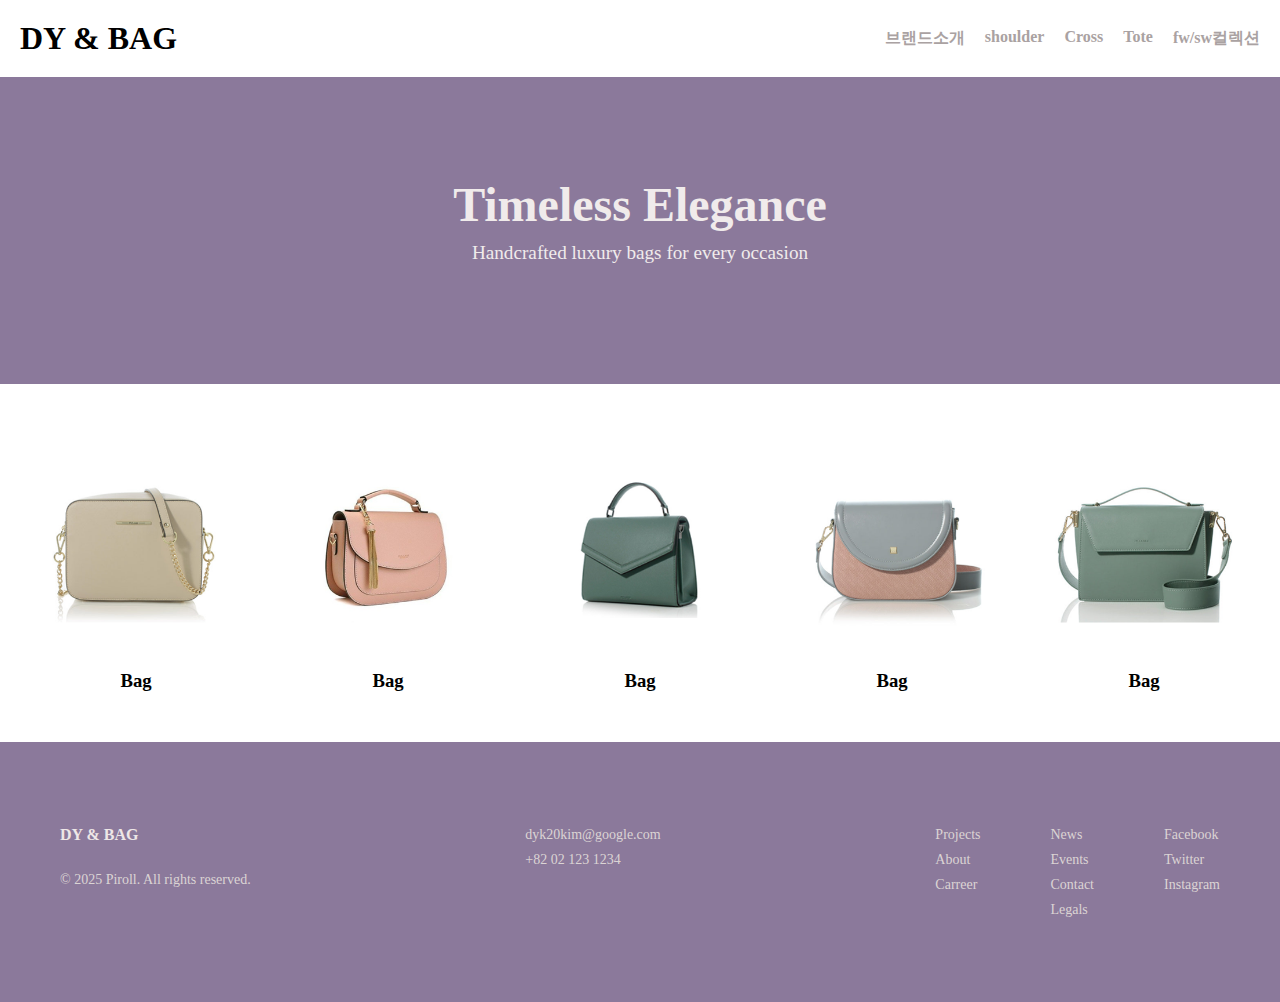
<file: index.html>
<!DOCTYPE html>
<html lang="ko">
<head>
  <meta charset="UTF-8">
  <meta name="viewport" content="width=device-width, initial-scale=1.0">
  <title>index</title>
  <link href="css/index.css" rel="stylesheet">
  <link href="css/footer.css" rel="stylesheet">
  <link href="css/shoulder.css" rel="stylesheet">
  <link href="css/cross.css" rel="stylesheet">
  <link href="css/tote.css" rel="stylesheet">
  <link href="css/fwsw.css" rel="stylesheet">
  <script src="js/script.js" defer></script>

</head>
<body>
  <header>
    <h1>DY & BAG</h1>
    <nav>
        <ul>
            <li><a href="index.html">브랜드소개</a></li>
            <li><a href="shoulder.html">shoulder</a></li>
            <li><a href="cross.html">Cross</a></li>
            <li><a href="tote.html">Tote</a></li>
            <li><a href="fwsw.html">fw/sw컬렉션</a></li>
        </ul>
    </nav>
</header>

<section class="hero">
    <h2>Timeless Elegance</h2>
    <p>Handcrafted luxury bags for every occasion</p>
</section>

<section class="products">

    <div class="product">
        <img src="images/숄더3.png" alt="Luxury Bag 1">
        <h3>Bag</h3>
    </div>
    <div class="product">
        <img src="images/가방2 copy.png" alt="Luxury Bag 1">
        <h3>Bag</h3>
    </div>
    <div class="product">
        <img src="images/가방3 copy.png" alt="Luxury Bag 1">
        <h3>Bag</h3>
    </div>
    <div class="product">
        <img src="images/숄더4.png" alt="Luxury Bag 1">
        <h3>Bag</h3>
    </div>
    <div class="product">
        <img src="images/숄더8.png" alt="Luxury Bag 1">
        <h3>Bag</h3>
    </div>
    </div>
    
</section>

    <footer>
      <div class="wrap">
        <ul class="author">
          <li>DY & BAG</li>
          <li>&copy; 2025 Piroll. All rights reserved.</li>
        </ul>
        <ul class="address">
          <li>dyk20kim@google.com</li>
          <li>+82 02 123 1234</li>
        </ul>
        <div class="links">
          <ul>
            <li>Projects</li>
            <li>About</a></li>
            <li>Carreer</a></li>
          </ul>
          <ul>
            <li>News</a></li>
            <li>Events</a></li>
            <li>Contact</a></li>
            <li>Legals</a></li>
          </ul>
          <ul>
            <li>Facebook</a></li>
            <li>Twitter</a></li>
            <li>Instagram</a></li>
          </ul>
        </div>
      </div>
    </footer>
</body>
</html>
</file>
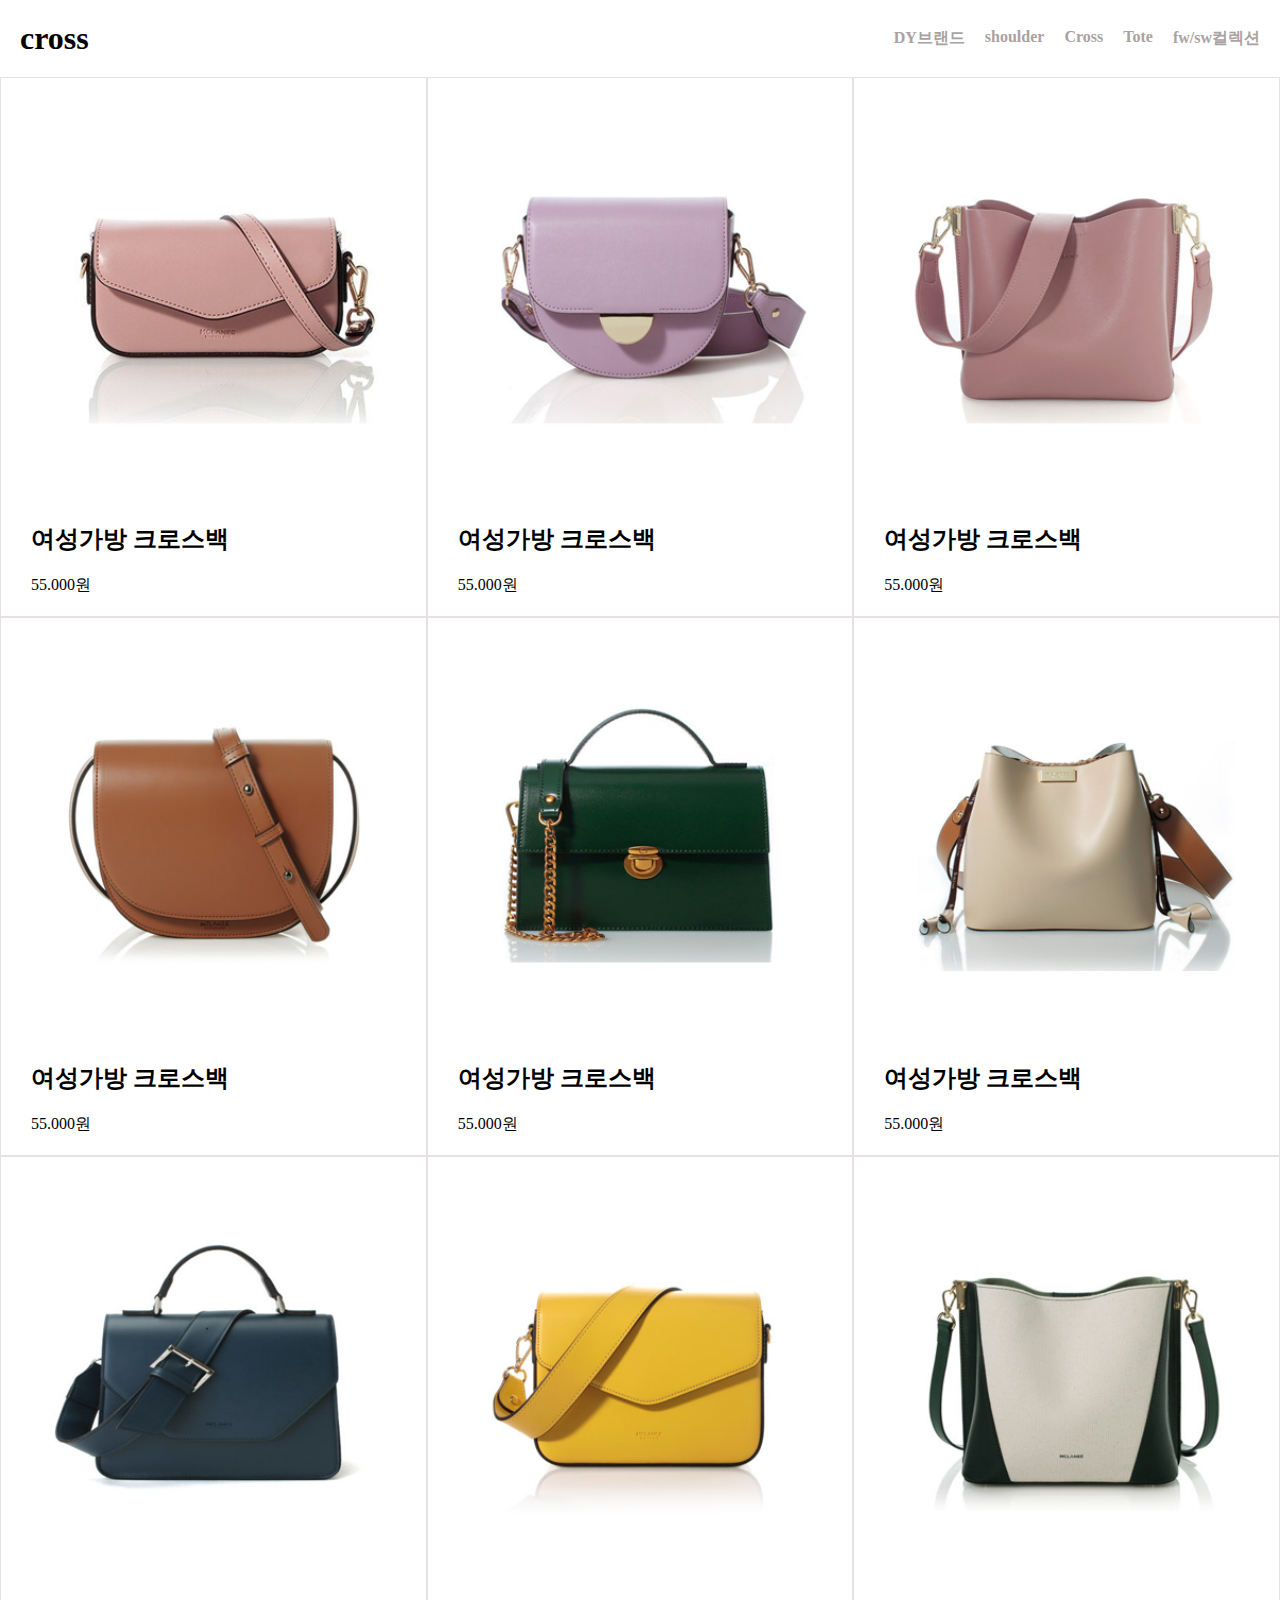
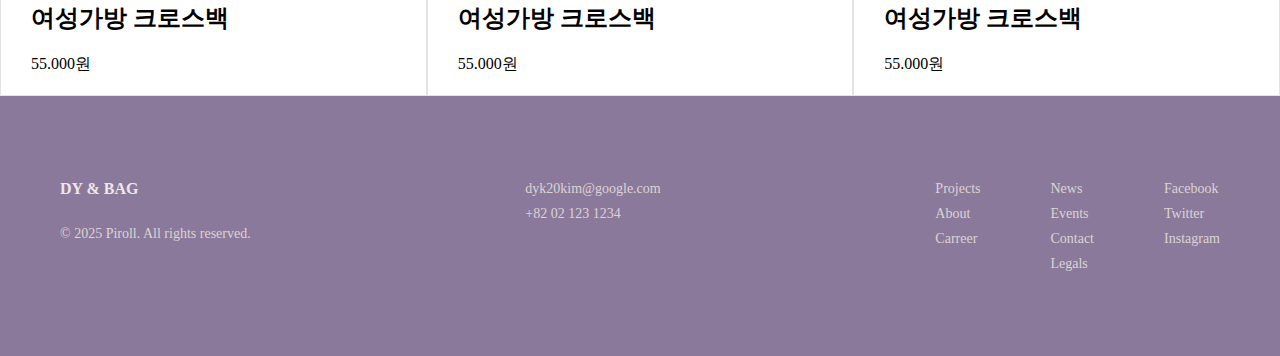
<file: cross.html>
<!DOCTYPE html>
<html lang="ko">

<head>
  <meta charset="UTF-8">
  <meta name="viewport" content="width=device-width, initial-scale=1.0">
  <title>cross</title>
  <link href="css/index.css" rel="stylesheet">
  <link href="css/footer.css" rel="stylesheet">
  <link href="css/shoulder.css" rel="stylesheet">
  <link href="css/cross.css" rel="stylesheet">
  <link href="css/tote.css" rel="stylesheet">
  <link href="css/fwsw.css" rel="stylesheet">
  <script src="js/script.js" defer></script>
</head>

<body>

  <header>
    <h1>cross</h1>
    <nav>
        <ul>
            <li><a href="index.html">DY브랜드</a></li>
            <li><a href="shoulder.html">shoulder</a></li>
            <li><a href="cross.html">Cross</a></li>
            <li><a href="tote.html">Tote</a></li>
            <li><a href="fwsw.html">fw/sw컬렉션</a></li>
        </ul>
    </nav>
</header>

  </header>
  <div class="wrap">
    <div class="bag">
      <img src="images/크로스.png" alt="">
      <div class="box">
        <h2>여성가방 크로스백</h2>
        <p>55.000원</p>
      </div>
    </div>
    <div class="bag">
      <img src="images/크로스1.png" alt="">
      <div class="box">
        <h2>여성가방 크로스백</h2>
        <p>55.000원</p>
      </div>
    </div>
    <div class="bag">
      <img src="images/크로스2.png" alt="">
      <div class="box">
        <h2>여성가방 크로스백</h2>
        <p>55.000원</p>
      </div>
    </div>
    <div class="bag">
      <img src="images/크로스3.png" alt="">
      <div class="box">
        <h2>여성가방 크로스백</h2>
        <p>55.000원</p>
      </div>
    </div>
    <div class="bag">
      <img src="images/크로스4.png" alt="">
      <div class="box">
        <h2>여성가방 크로스백</h2>
        <p>55.000원</p>
      </div>
    </div>
    <div class="bag">
      <img src="images/크로스5.png" alt="">
      <div class="box">
        <h2>여성가방 크로스백</h2>
        <p>55.000원</p>
      </div>
    </div>
    <div class="bag">
      <img src="images/크로스6.png" alt="">
      <div class="box">
        <h2>여성가방 크로스백</h2>
        <p>55.000원</p>
      </div>
    </div>
    <div class="bag">
      <img src="images/크로스7.png" alt="">
      <div class="box">
        <h2>여성가방 크로스백</h2>
        <p>55.000원</p>
      </div>
    </div>
    <div class="bag">
      <img src="images/크로스8.png" alt="">
      <div class="box">
        <h2>여성가방 크로스백</h2>
        <p>55.000원</p>
      </div>
    </div>
    </div>
    
    <footer>
      <div class="wrap">
        <ul class="author">
          <li>DY & BAG</li>
          <li>&copy; 2025 Piroll. All rights reserved.</li>
        </ul>
        <ul class="address">
          <li>dyk20kim@google.com</li>
          <li>+82 02 123 1234</li>
        </ul>
        <div class="links">
          <ul>
            <li>Projects</li>
            <li>About</a></li>
            <li>Carreer</a></li>
          </ul>
          <ul>
            <li>News</a></li>
            <li>Events</a></li>
            <li>Contact</a></li>
            <li>Legals</a></li>
          </ul>
          <ul>
            <li>Facebook</a></li>
            <li>Twitter</a></li>
            <li>Instagram</a></li>
          </ul>
        </div>
      </div>
    </footer>
</body>
</html>
</file>
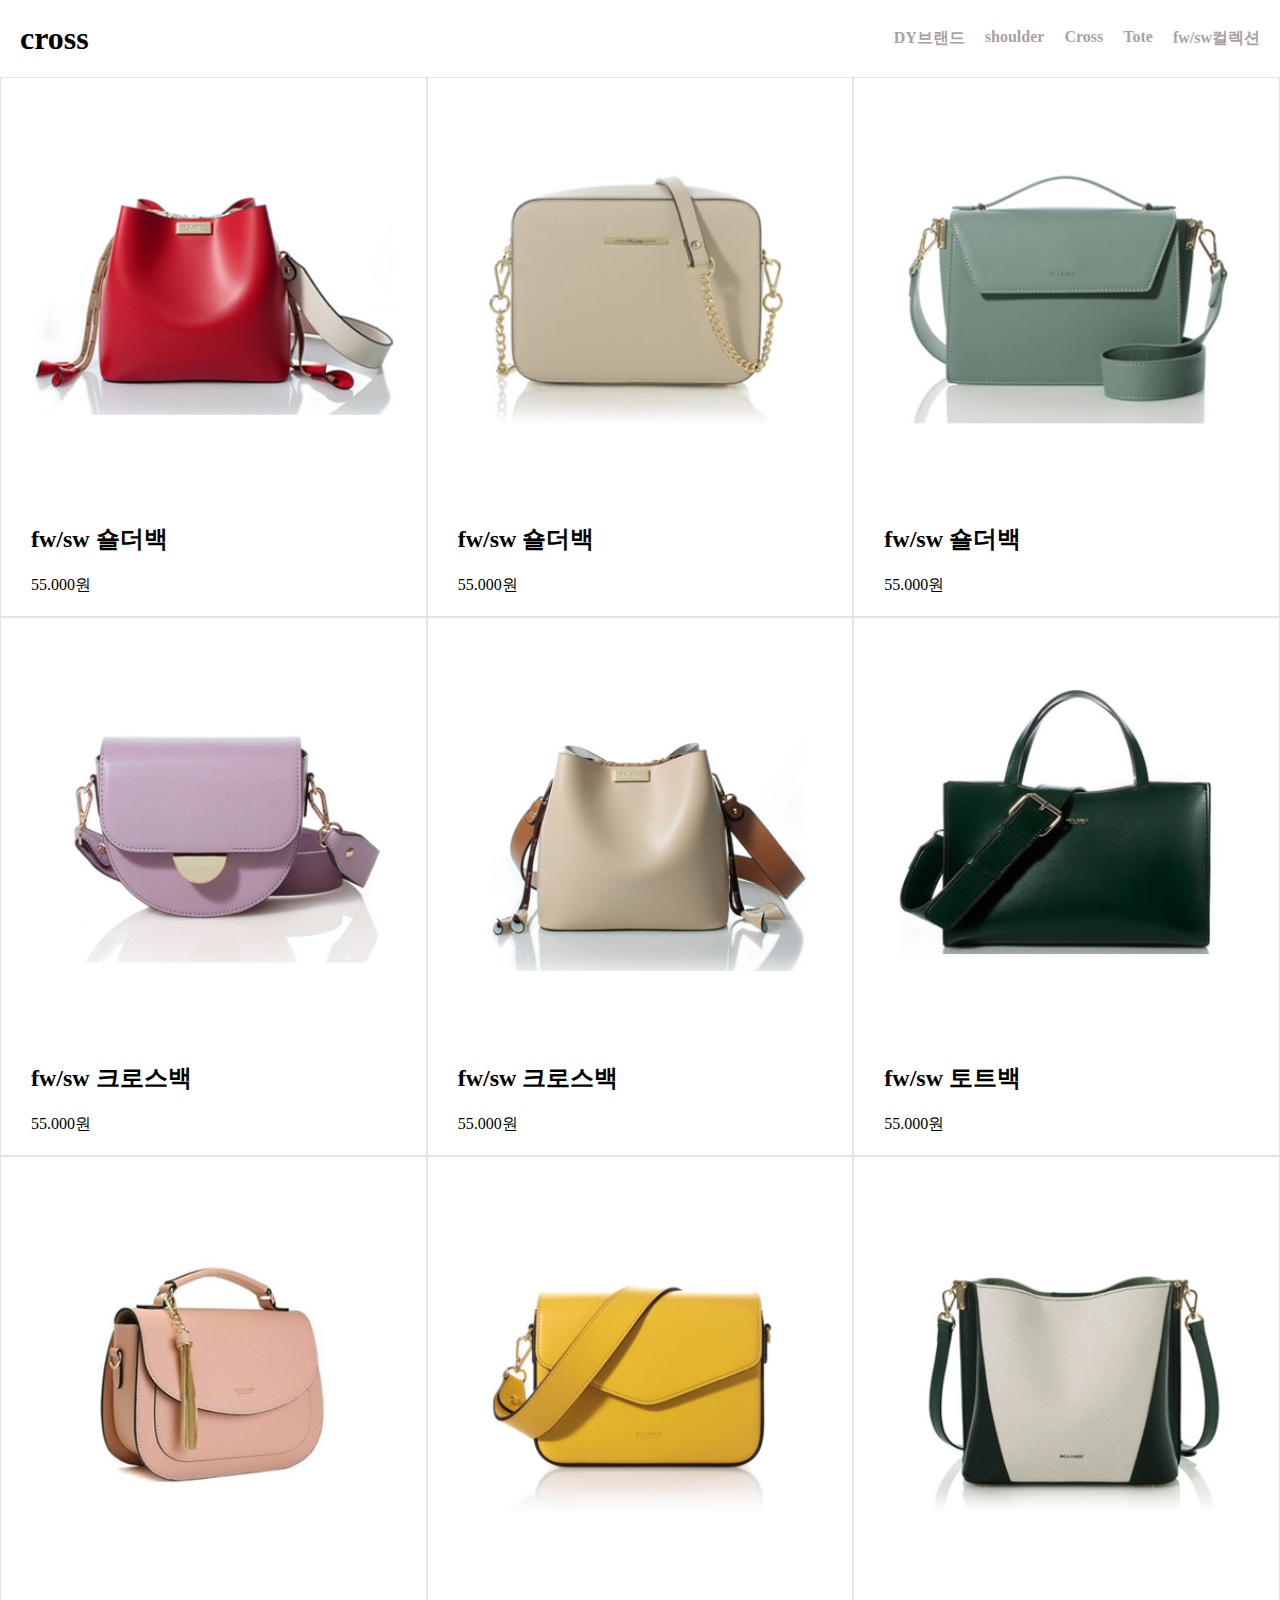
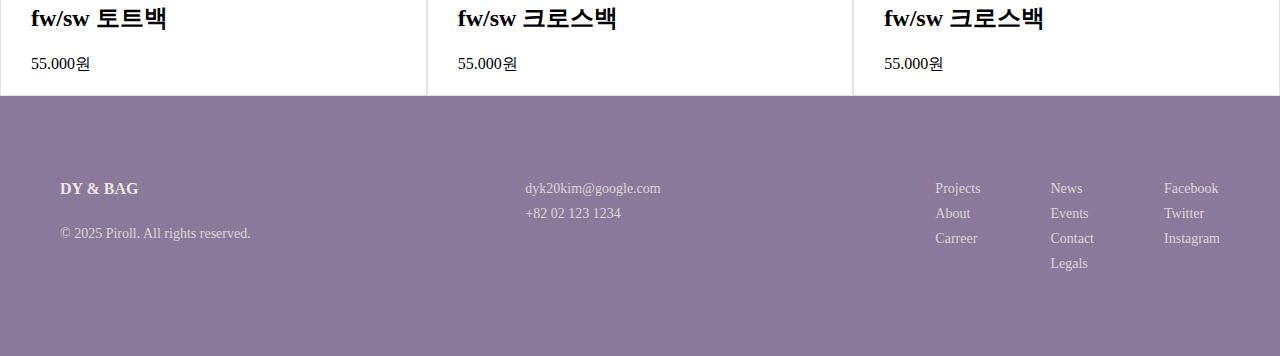
<file: fwsw.html>
<!DOCTYPE html>
<html lang="ko">

<head>
  <meta charset="UTF-8">
  <meta name="viewport" content="width=device-width, initial-scale=1.0">
  <title>cross</title>
  <link href="css/index.css" rel="stylesheet">
  <link href="css/footer.css" rel="stylesheet">
  <link href="css/shoulder.css" rel="stylesheet">
  <link href="css/cross.css" rel="stylesheet">
  <link href="css/tote.css" rel="stylesheet">
  <link href="css/fwsw.css" rel="stylesheet">
  <script src="js/script.js" defer></script>
</head>

<body>

  <header>
    <h1>cross</h1>
    <nav>
      <ul>
        <li><a href="index.html">DY브랜드</a></li>
        <li><a href="shoulder.html">shoulder</a></li>
        <li><a href="cross.html">Cross</a></li>
        <li><a href="tote.html">Tote</a></li>
        <li><a href="fwsw.html">fw/sw컬렉션</a></li>
      </ul>
    </nav>
  </header>

  </header>
  <div class="wrap">
    <div class="bag">
      <img src="images/숄더1.png" alt="">
      <div class="box">
        <h2>fw/sw 숄더백</h2>
        <p>55.000원</p>
      </div>
    </div>
    <div class="bag">
      <img src="images/숄더3.png" alt="">
      <div class="box">
        <h2>fw/sw 숄더백</h2>
        <p>55.000원</p>
      </div>
    </div>
    <div class="bag">
      <img src="images/숄더8.png" alt="">
      <div class="box">
        <h2>fw/sw 숄더백</h2>
        <p>55.000원</p>
      </div>
    </div>
    <div class="bag">
      <img src="images/크로스1.png" alt="">
      <div class="box">
        <h2>fw/sw 크로스백</h2>
        <p>55.000원</p>
      </div>
    </div>
    <div class="bag">
      <img src="images/크로스5.png" alt="">
      <div class="box">
        <h2>fw/sw 크로스백</h2>
        <p>55.000원</p>
      </div>
    </div>
    <div class="bag">
      <img src="images/토트5.png" alt="">
      <div class="box">
        <h2>fw/sw 토트백</h2>
        <p>55.000원</p>
      </div>
    </div>
    <div class="bag">
      <img src="images/토트9.png" alt="">
      <div class="box">
        <h2>fw/sw 토트백</h2>
        <p>55.000원</p>
      </div>
    </div>
    <div class="bag">
      <img src="images/크로스7.png" alt="">
      <div class="box">
        <h2>fw/sw 크로스백</h2>
        <p>55.000원</p>
      </div>
    </div>
    <div class="bag">
      <img src="images/크로스8.png" alt="">
      <div class="box">
        <h2>fw/sw 크로스백</h2>
        <p>55.000원</p>
      </div>
    </div>
  </div>

  <footer>
    <div class="wrap">
      <ul class="author">
        <li>DY & BAG</li>
        <li>&copy; 2025 Piroll. All rights reserved.</li>
      </ul>
      <ul class="address">
        <li>dyk20kim@google.com</li>
        <li>+82 02 123 1234</li>
      </ul>
      <div class="links">
        <ul>
          <li>Projects</li>
          <li>About</a></li>
          <li>Carreer</a></li>
        </ul>
        <ul>
          <li>News</a></li>
          <li>Events</a></li>
          <li>Contact</a></li>
          <li>Legals</a></li>
        </ul>
        <ul>
          <li>Facebook</a></li>
          <li>Twitter</a></li>
          <li>Instagram</a></li>
        </ul>
      </div>
    </div>
  </footer>
</body>

</html>
</file>
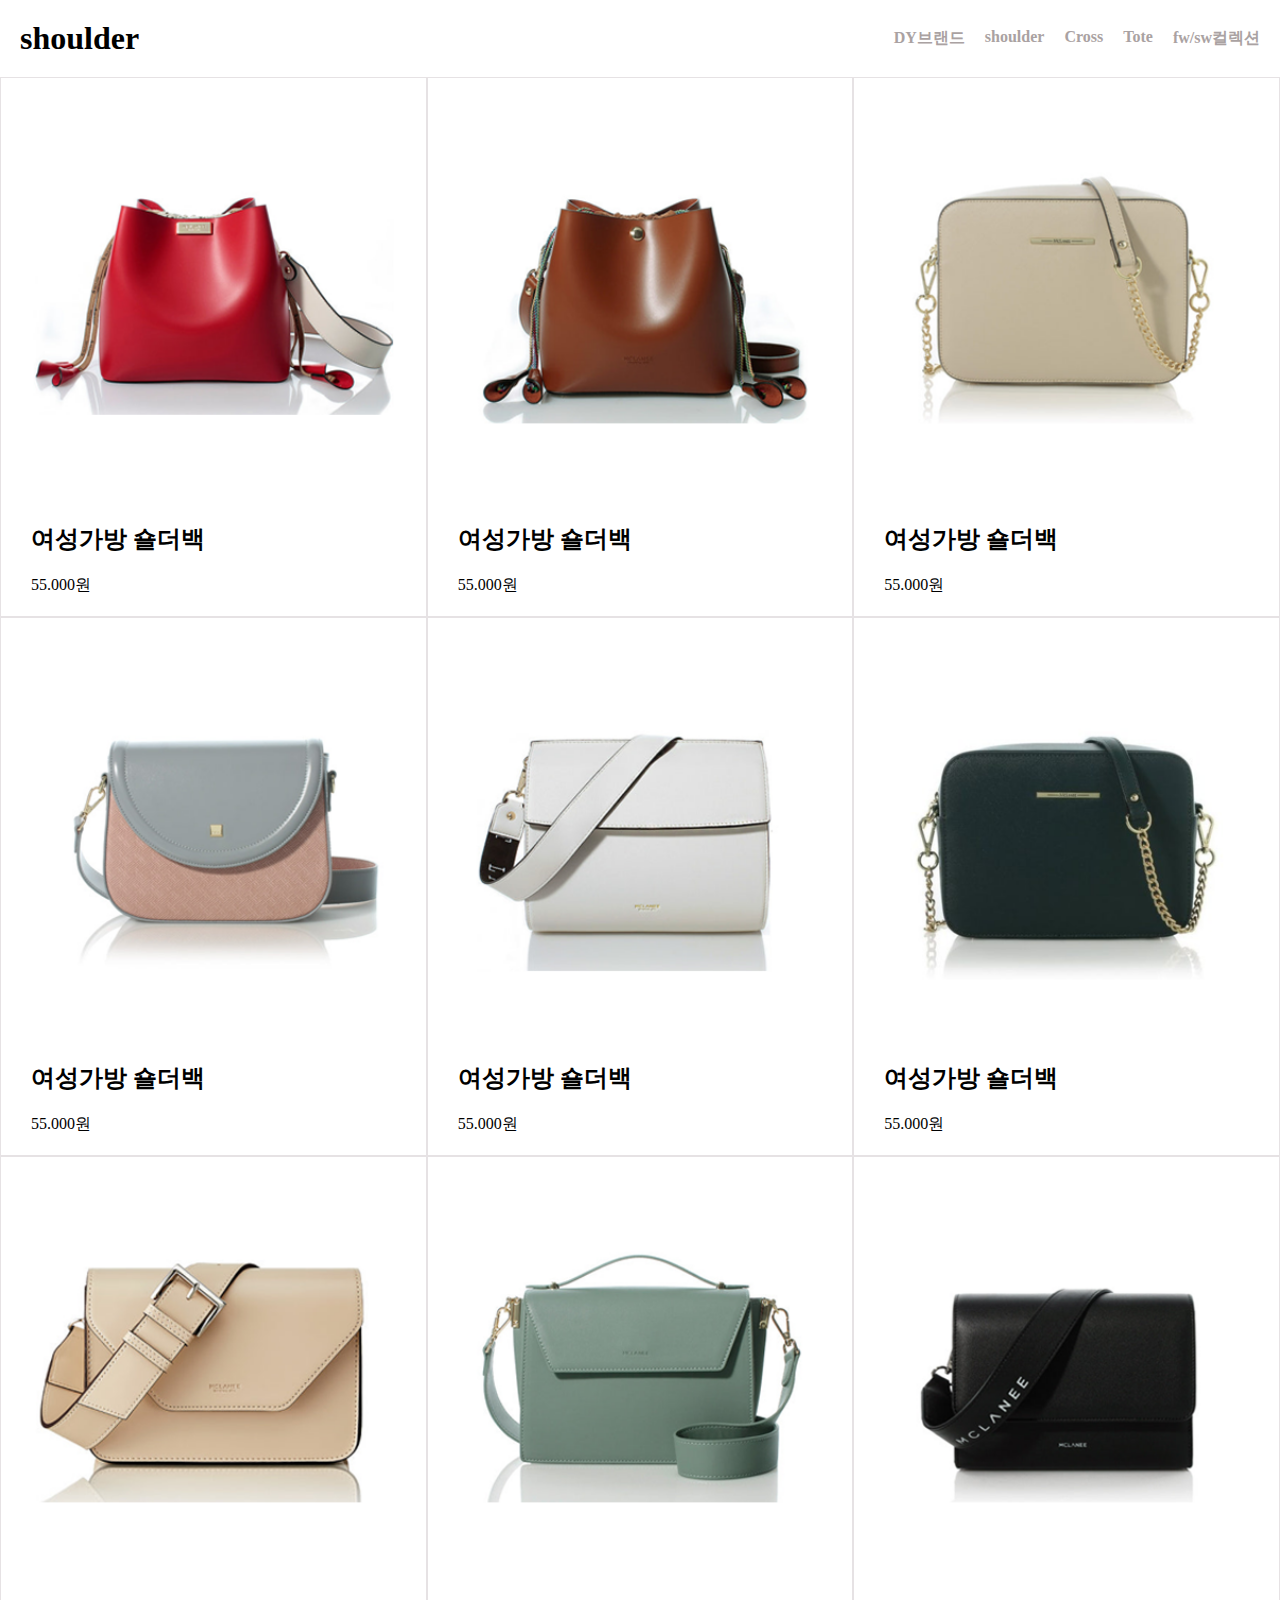
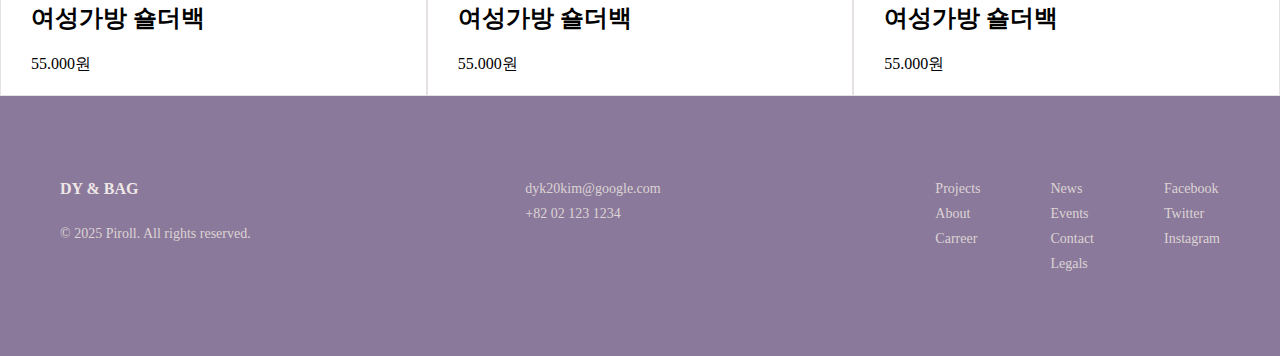
<file: shoulder.html>
<!DOCTYPE html>
<html lang="ko">

<head>
  <meta charset="UTF-8">
  <meta name="viewport" content="width=device-width, initial-scale=1.0">
  <title>shoulder</title>
  <link href="css/index.css" rel="stylesheet">
  <link href="css/footer.css" rel="stylesheet">
  <link href="css/shoulder.css" rel="stylesheet">
  <link href="css/cross.css" rel="stylesheet">
  <link href="css/tote.css" rel="stylesheet">
  <link href="css/fwsw.css" rel="stylesheet">
  <script src="js/script.js" defer></script>

</head>

<body>
  <header>
    <h1>shoulder</h1>
    <nav>
      <ul>
        <li><a href="index.html">DY브랜드</a></li>
        <li><a href="shoulder.html">shoulder</a></li>
        <li><a href="cross.html">Cross</a></li>
        <li><a href="tote.html">Tote</a></li>
        <li><a href="fwsw.html">fw/sw컬렉션</a></li>
      </ul>
    </nav>
  </header>

  <div class="wrap">
    <div class="bag">
      <img src="images/숄더1.png" alt="">
      <div class="box">
        <h2>여성가방 숄더백</h2>
        <p>55.000원</p>
      </div>
    </div>
    <div class="bag">
      <img src="images/숄더2.png">
      <div class="box">
        <h2>여성가방 숄더백</h2>
        <p>55.000원</p>
      </div>
    </div>
    <div class="bag">
      <img src="images/숄더3.png" alt="">
      <div class="box">
        <h2>여성가방 숄더백</h2>
        <p>55.000원</p>
      </div>
    </div>
    <div class="bag">
      <img src="images/숄더4.png" alt="">
      <div class="box">
        <h2>여성가방 숄더백</h2>
        <p>55.000원</p>
      </div>
    </div>
    <div class="bag">
      <img src="images/숄더5.png" alt="">
      <div class="box">
        <h2>여성가방 숄더백</h2>
        <p>55.000원</p>
      </div>
    </div>
    <div class="bag">
      <img src="images/숄더6.png" alt="">
      <div class="box">
        <h2>여성가방 숄더백</h2>
        <p>55.000원</p>
      </div>
    </div>
    <div class="bag">
      <img src="images/숄더7.png" alt="">
      <div class="box">
        <h2>여성가방 숄더백</h2>
        <p>55.000원</p>
      </div>
    </div>
    <div class="bag">
      <img src="images/숄더8.png" alt="">
      <div class="box">
        <h2>여성가방 숄더백</h2>
        <p>55.000원</p>
      </div>
    </div>
    <div class="bag">
      <img src="images/숄더.png" alt="">
      <div class="box">
        <h2>여성가방 숄더백</h2>
        <p>55.000원</p>
      </div>
    </div>
  </div>

  <footer>
    <div class="wrap">
      <ul class="author">
        <li>DY & BAG</li>
        <li>&copy; 2025 Piroll. All rights reserved.</li>
      </ul>
      <ul class="address">
        <li>dyk20kim@google.com</li>
        <li>+82 02 123 1234</li>
      </ul>
      <div class="links">
        <ul>
          <li>Projects</li>
          <li>About</a></li>
          <li>Carreer</a></li>
        </ul>
        <ul>
          <li>News</a></li>
          <li>Events</a></li>
          <li>Contact</a></li>
          <li>Legals</a></li>
        </ul>
        <ul>
          <li>Facebook</a></li>
          <li>Twitter</a></li>
          <li>Instagram</a></li>
        </ul>
      </div>
    </div>
  </footer>
</body>

</html>
</file>
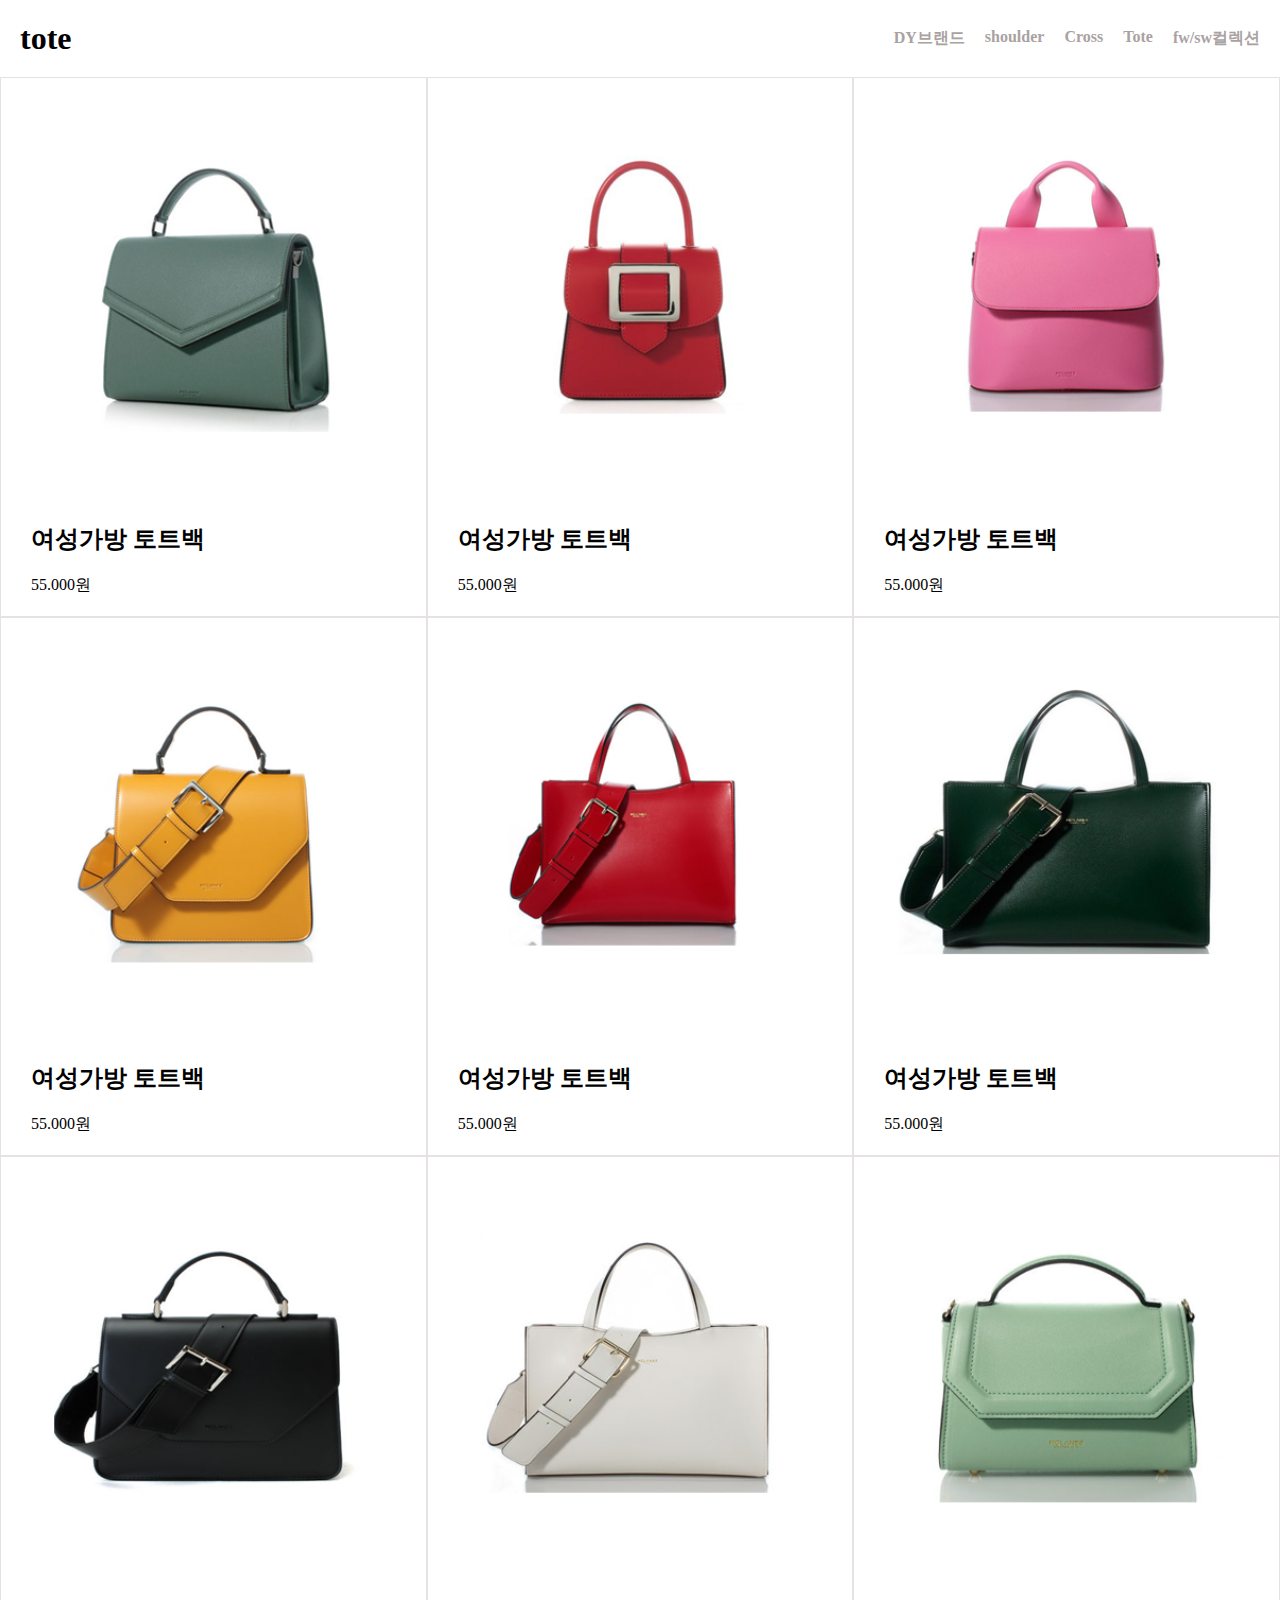
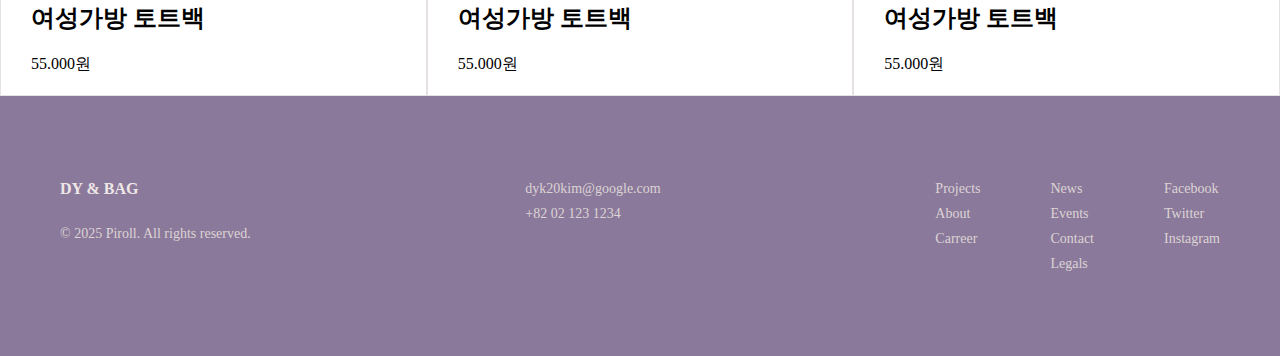
<file: tote.html>
<!DOCTYPE html>
<html lang="ko">

<head>
  <meta charset="UTF-8">
  <meta name="viewport" content="width=device-width, initial-scale=1.0">
  <title>tote</title>
  <link href="css/index.css" rel="stylesheet">
  <link href="css/footer.css" rel="stylesheet">
  <link href="css/shoulder.css" rel="stylesheet">
  <link href="css/cross.css" rel="stylesheet">
  <link href="css/tote.css" rel="stylesheet">
  <link href="css/fwsw.css" rel="stylesheet">
  <script src="js/script.js" defer></script>
</head>

<body>

  <header>
    <h1>tote</h1>
    <nav>
        <ul>
            <li><a href="index.html">DY브랜드</a></li>
            <li><a href="shoulder.html">shoulder</a></li>
            <li><a href="cross.html">Cross</a></li>
            <li><a href="tote.html">Tote</a></li>
            <li><a href="fwsw.html">fw/sw컬렉션</a></li>
        </ul>
    </nav>
</header>

  <div class="wrap">
    <div class="bag">
      <img src="images/토트.png" alt="">
      <div class="box">
        <h2>여성가방 토트백</h2>
        <p>55.000원</p>
      </div>
    </div>
    <div class="bag">
      <img src="images/토트1.png" alt="">
      <div class="box">
        <h2>여성가방 토트백</h2>
        <p>55.000원</p>
      </div>
    </div>
    <div class="bag">
      <img src="images/토트2.png" alt="">
      <div class="box">
        <h2>여성가방 토트백</h2>
        <p>55.000원</p>
      </div>
    </div>
    <div class="bag">
      <img src="images/토트3.png" alt="">
      <div class="box">
        <h2>여성가방 토트백</h2>
        <p>55.000원</p>
      </div>
    </div>
    <div class="bag">
      <img src="images/토트4.png" alt="">
      <div class="box">
        <h2>여성가방 토트백</h2>
        <p>55.000원</p>
      </div>
    </div>
    <div class="bag">
      <img src="images/토트5.png" alt="">
      <div class="box">
        <h2>여성가방 토트백</h2>
        <p>55.000원</p>
      </div>
    </div>
    <div class="bag">
      <img src="images/토트6.png" alt="">
      <div class="box">
        <h2>여성가방 토트백</h2>
        <p>55.000원</p>
      </div>
    </div>
    <div class="bag">
      <img src="images/토트7.png" alt="">
      <div class="box">
        <h2>여성가방 토트백</h2>
        <p>55.000원</p>
      </div>
    </div>
    <div class="bag">
      <img src="images/토트8.png" alt="">
      <div class="box">
        <h2>여성가방 토트백</h2>
        <p>55.000원</p>
      </div>
    </div>
    </div>

    <footer>
      <div class="wrap">
        <ul class="author">
          <li>DY & BAG</li>
          <li>&copy; 2025 Piroll. All rights reserved.</li>
        </ul>
        <ul class="address">
          <li>dyk20kim@google.com</li>
          <li>+82 02 123 1234</li>
        </ul>
        <div class="links">
          <ul>
            <li>Projects</li>
            <li>About</a></li>
            <li>Carreer</a></li>
          </ul>
          <ul>
            <li>News</a></li>
            <li>Events</a></li>
            <li>Contact</a></li>
            <li>Legals</a></li>
          </ul>
          <ul>
            <li>Facebook</a></li>
            <li>Twitter</a></li>
            <li>Instagram</a></li>
          </ul>
        </div>
      </div>
    </footer>
</body>
</html>
</file>
<file: css/index.css>
@import url('https://fonts.googleapis.com/css2?family=Alegreya+Sans+SC:ital,wght@0,100;0,300;0,400;0,500;0,700;0,800;0,900;1,100;1,300;1,400;1,500;1,700;1,800;1,900&family=Katibeh&family=Nanum+Gothic&family=Orbitron:wght@400..900&family=Playfair+Display:ital,wght@0,400..900;1,400..900&family=Poiret+One&family=Roboto:ital,wght@0,100..900;1,100..900&family=Rubik:ital,wght@0,300..900;1,300..900&family=Tektur:wght@400..900&family=Winky+Sans:ital,wght@0,300..900;1,300..900&display=swap');
 
* {margin: 0; padding: 0; box-sizing: border-box;}
  
ul, ol, li{
    list-style: none;
    }
body {
    margin: 0;
    padding: 0;
    background-color: #fff;
    color: #000000;
}


header {
    display: flex;
    justify-content: space-between;
    align-items: center;
    padding: 20px;
    background:#ffffff;
  }

nav ul {
    list-style: none;
    display: flex;
    gap: 20px;
}

nav a {
    text-decoration: none;
    color: #aaa2a2;
    font-weight: bold;
}

.hero {
    text-align: center;
    padding: 100px 20px;
    background-color: #8b799b;
    color: rgb(240, 235, 235);
}

.hero h2 {
    font-size: 3rem;
    margin-bottom: 10px;
}

.hero p {
    font-size: 1.2rem;
    margin-bottom: 20px;
}

.btn {
    display: inline-block;
    padding: 10px 20px;
    background: black;
    color: rgb(255, 255, 255);
    text-decoration: none;
    font-weight: bold;
    border-radius: 5px;
    transition: 0.3s;
}

.products {
    display: flex;
    justify-content: center;
    gap: 20px;
    padding: 50px 20px;
}

.product {
    text-align: center;
    max-width: 300px;
    transition: 0.3s;
}

.product img {
    width: 100%;
    border-radius: 10px;
    transition: 0.3s;
}

.product:hover img {
    transform: scale(1.05);
}
</file>
<file: css/footer.css>
footer{
  width:100%;
  background-color: #8b799b;
  overflow:hidden;
}
footer .wrap{
  min-width:1280px;
  padding:80px 60px;
  box-sizing: border-box;
  line-height:25px;
  font-size:14px;
  display:flex;
  justify-content: space-between;
  color:#dbd4d4;
}

footer .author li:first-child{
  font-size:16px;
  font-weight: bold;
  color:#eee7e7;
  margin-bottom:20px;
}

footer .links{
  display:flex;
  gap:70px;
}

footer .links a{
  color:#000000;
}
</file>
<file: css/shoulder.css>
* {margin: 0; padding: 0;}

header {
  display: flex;
  justify-content: space-between;
  align-items: center;
  padding: 20px;
  background:#ffffff;
}

.wrap{
  max-width:1280px;
  margin:auto;
  display:flex;
  flex-wrap:wrap;
}
  

.wrap .bag{
  width:33.3333%;
  border: 1px solid #e6e2e4;
}
.wrap .bag img{
  display:block;
  width:100%;
}

.box{
  padding:20px 30px;
}
.bag .box h2{
  margin-bottom:20px;
}

@media  screen and (max-width:768px) {
  .wrap .bag{
    width:50%;
  }
}

@media  screen and (max-width:480px) {
  .wrap .bag{
    width:100%;
  }
}
</file>
<file: css/cross.css>
* {margin: 0;padding: 0;}

header {
  display: flex;
  justify-content: space-between;
  align-items: center;
  padding: 20px;
  background:#ffffff;
}

.wrap{
  max-width:1280px;
  margin:auto;
  display:flex;
  flex-wrap:wrap;
}
.wrap .bag{
  border: 1px solid #e6e2e4;
}

.box{
  padding:20px 30px;
}
.bag .box h2{
  margin-bottom:20px;
}
</file>
<file: css/tote.css>
* {margin: 0; padding: 0;}

header {
  display: flex;
  justify-content: space-between;
  align-items: center;
  padding: 20px;
  background:#ffffff;
}
.wrap{
  max-width:1280px;
  margin:auto;
  display:flex;
  flex-wrap:wrap;
}
.wrap .bag{
  border: 1px solid #e6e2e4;
}
.box{
  padding:20px 30px;
}
.bag .box h2{
  margin-bottom:20px;
}
</file>
<file: css/fwsw.css>
* {margin: 0; padding: 0;}

header {
  display: flex;
  justify-content: space-between;
  align-items: center;
  padding: 20px;
  background:#ffffff;
}
.wrap{
  max-width:1280px;
  width:100%;
  margin:auto;
  display:flex;
  flex-wrap:wrap;
}
.wrap .bag{
  border: 1px solid #e6e2e4;
}
.box{
  padding:20px 30px;
}
.bag .box h2{
  margin-bottom:20px;
}
</file>
